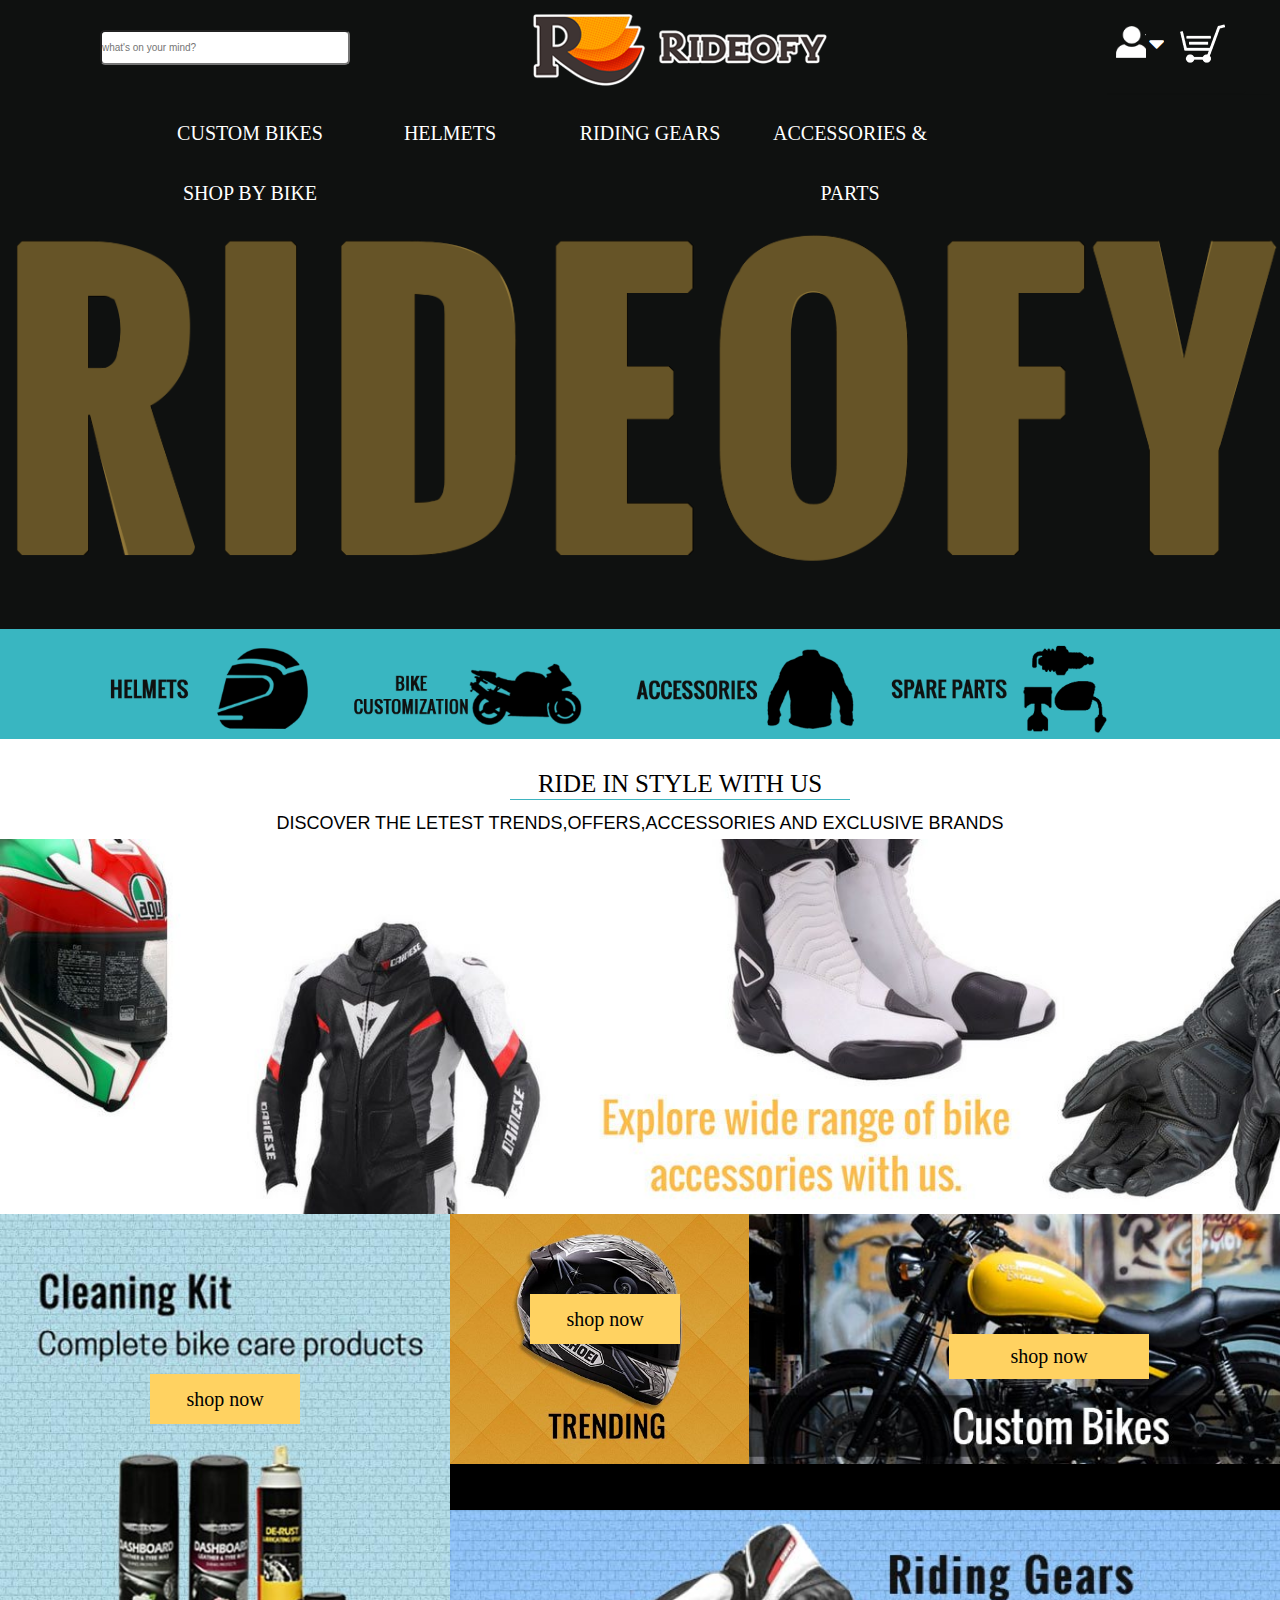
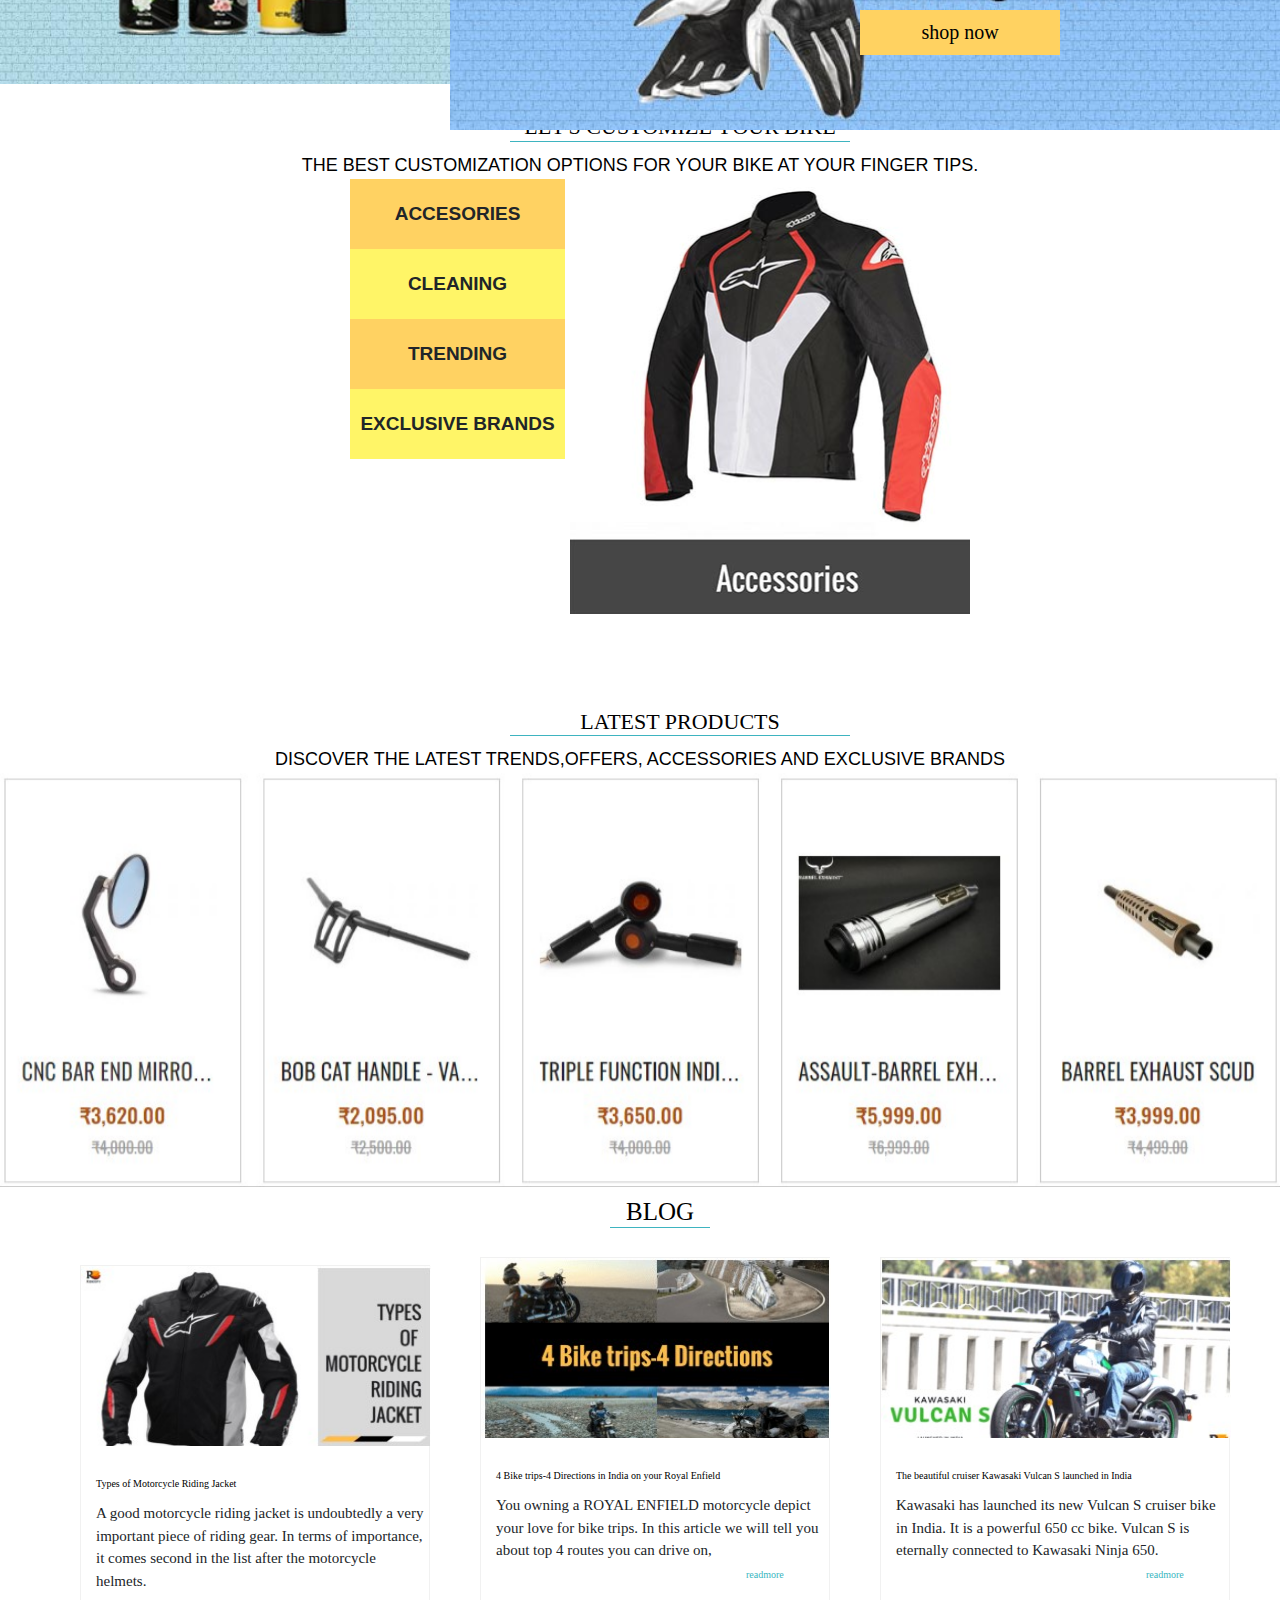
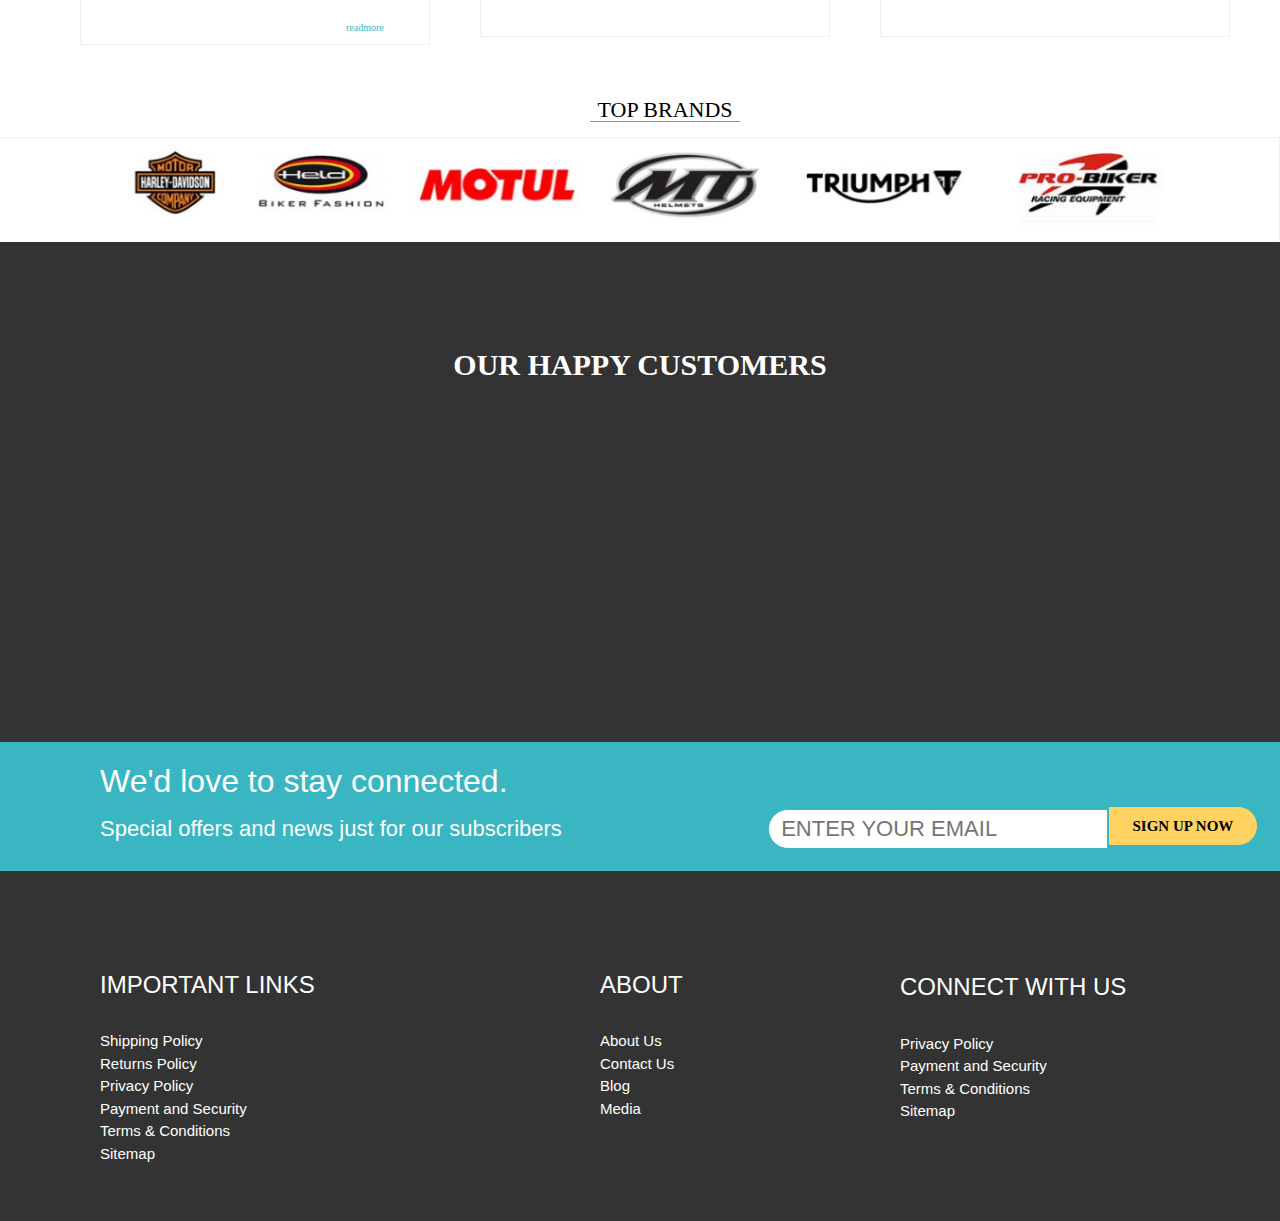
<file: index.html>
<!DOCTYPE html>
<html>
<head>
	<title>Bike Modify</title>
	<link rel="stylesheet" type="text/css" href="important files/bootstrap.min.css">
	<link rel="stylesheet" type="text/css" href="style.css">
	<link rel="stylesheet" type="text/css" href="media.css">


</head>
<body>
<div class="head">
	<input type="text" class="textbox" placeholder="what's on your mind?">
	<img src="imeges/logo.png" align="center" class="logo">
	<img src="imeges/cart.png" class="cart">
</div>
<div class="nav">
		<ul>
			<li>custom bikes
				<ul>
					<li>vardenchi</li>
					<li>in house</li>
				</ul>
			</li>
			<li>helmets
				<ul>
					<li>full face helmets</li>
					<li>open face helmets</li>
					<li>modular helmets</li>
					<li>motorcross helmets</li>

				</ul>
				</li>
			<li>riding gears
				<ul>
					<li>jackets</li>
					<li>eyewear</li>
					<li>riding gloves</li>
					<li>riding pants</li>
					<li>racing suits</li>
					<li>luggages</li>
					<li>knee guards/elbow guards</li>
					<li>riding boots</li>
				</ul>

			</li>
			<li>accessories & parts
				<ul>
					<li>lightings(led's)</li>
					<li>keychains</li>
					<li>t-shirts</li>
					<li>back rests</li>
					<li>stickers</li>
					<li>mugs</li>
					<li>protection accessories</li>
					<li>security(disclock)</li>
					<li>riding camras</li>
					</ul>
			</li>
			<li>shop by bike
				<ul>
					<li>kawasaki</li>
					<li>harley devidson</li>
					<li>royal enfield</li>
					<li>ktm duke & rc</li>
					<li>bajaj</li>
					<li>yamaha</li>
				</ul>
			</li>
			 
		</ul>
	</div>
	<img class="rodify" src="imeges/logo image.png">
	<div class="bluestrip">
		<img src="imeges/helmet image.png" class="img1">
		<img src="imeges/bike image.png" class="img2">
		<img src="imeges/accesories image.png" class="img3">
		<img src="imeges/spare parts image.png" class="img4">
	</div>
	<div class="ride">
		<div class="ridesub1"><h2>ride in style with us</h2></div>
		<div class="ridesub2">discover the letest trends,offers,accessories and exclusive brands</div>
	</div>
	<div id="slider">
		<figure>
			<img src="imeges/1 (1).jpg">
			<img src="imeges/1 (2).jpg">
			<img src="imeges/1 (1).jpg">
		</figure>
	</div>
<div class="box">

	<div class="pbox1"><div class="shop1">shop now</div></div>
	<div class="pbox2"><div class="shop2">shop now</div></div>
	<div class="pbox3"><div class="shop3">shop now</div></div>
	<div class="pbox4"><div class="shop4">shop now</div></div>
</div>
<div class="teg2">
	<div id="subteg2"><h2>LET'S CUSTOMIZE YOUR BIKE</h2></div>
		<div id="subteg3">The best customization options for your bike at your finger tips.</div>
</div>
<div class="acc">
	<ol class="check">
		<li class="check1" id="check1">accesories</li>
		<li class="check2" id="check2">cleaning</li>
		<li class="check1" id="check3">trending</li>
		<li class="check2" id="check4">exclusive brands</li>
	</ol>
	<div class="photobox"></div>
</div>
<div id="teg3">
	<div id="subteg2"><h2>LATEST PRODUCTS</h2></div>
		<div id="subteg3">Discover the latest trends,offers, accessories and exclusive brands</div>
</div>
<div class="imbox">
	<div id="carouselExampleFade" class="carousel slide carousel-fade" data-ride="carousel">
  <div class="carousel-inner">
    <div class="carousel-item active">
      <img src="imeges/a.jpg" class="d-block w-100" alt="...">
    </div>
    <div class="carousel-item">
      <img src="imeges/b.jpg" class="d-block w-100" alt="...">
    </div>
    <div class="carousel-item">
      <img src="imeges/c.jpg" class="d-block w-100" alt="...">
    </div>
  </div>
  <a class="carousel-control-prev" href="#carouselExampleFade" role="button" data-slide="prev">
    <span class="carousel-control-prev-icon" aria-hidden="true"></span>
    <span class="sr-only">Previous</span>
  </a>
  <a class="carousel-control-next" href="#carouselExampleFade" role="button" data-slide="next">
    <span class="carousel-control-next-icon" aria-hidden="true"></span>
    <span class="sr-only">Next</span>
  </a>
</div>
<div class="teg4">
	<div id="subteg4"><h2>blog</h2></div>
	</div>
<div class="blog">
	<div class="art1"><div id="iart1"></div><div id="tart1"><h3><a>Types of Motorcycle Riding Jacket</a></h3>A good motorcycle riding jacket is undoubtedly a very important piece of riding gear. In terms of importance, it comes second in the list after the motorcycle helmets. <br><br>
	<a href="">readmore</a> 
	</div></div>
	<div class="art2"><div id="iart2"></div><div id="tart1"><h3><a>4 Bike trips-4 Directions in India on your Royal Enfield</a></h3>You owning a ROYAL ENFIELD motorcycle depict your love for bike trips. In this article we will tell you about top 4 routes you can drive on,
		<br>
		<a href="">readmore</a> 
	</div></div>
<div class="art3"><div id="iart3"></div><div id="tart1"><h3><a>The beautiful cruiser Kawasaki Vulcan S launched in India</a></h3>Kawasaki has launched its new Vulcan S cruiser bike in India. It is a powerful 650 cc bike. Vulcan S is eternally connected to Kawasaki Ninja 650. 
	<br>
	<a href="">readmore</a> 
	</div>
		</div>
			</div>
<div class="teg4">
	<div id="subteg5"><h2>top brands</h2></div>
</div>
<div id="carouselExampleSlidesOnly" class="carousel slide" data-ride="carousel">
  <div class="carousel-inner">
    <div class="carousel-item active">
        <img src="imeges/brand1.jpg" class="d-block w-100" alt="...">
    </div>
    <div class="carousel-item">
      <img src="imeges/brand2.jpg" class="d-block w-100" alt="...">
    </div>
    <div class="carousel-item">
      <img src="imeges/brand3.jpg" class="d-block w-100" alt="...">
    </div>
    <div class="carousel-item">
      <img src="imeges/brand4.jpg" class="d-block w-100" alt="...">
    </div>
  </div>
</div>

<div class="cust"><br><br>
our happy customers</div>
<div class="pagesign">
	<h2>We'd love to stay connected.</h2>
Special offers and news just for our subscribers
<input type="email" class="footerem" name="" placeholder="  ENTER YOUR EMAIL"><button class="btnfoot">sign up now</button>
</div>
<div class="abt">
	<div class="content">
	<h4>IMPORTANT LINKS</h4><br>
Shipping Policy<br>
Returns Policy<br>
Privacy Policy<br>
Payment and Security<br>
Terms & Conditions<br>
Sitemap<br>
</div>

<div class="content2">
<h4>ABOUT</h4><br>
About Us<br>
Contact Us<br>
Blog<br>
Media<br>
</div>

<div class="content3">
<br>
<h4>CONNECT WITH US</h4>
<br>
Privacy Policy<br>
Payment and Security<br>
Terms & Conditions<br>
Sitemap<br> 
</div>
</div>
</div>
</div>
<script src="important files/jquery.js"></script>
<script src="important files/bootstrap.min.js"></script>

<script type="text/javascript">
	
	$(document).ready(function(){
		
	$('#check1').click(function()
		{	$('#check1').css("background-color","white");
			$('#check4').css("background-color","#fff567");
			$('.photobox').css("background-image","url('imeges/photobox1.png')");

		});

		$('#check2').click(function()
		{
			$('#check2').css("background-color","white");
			$('#check1').css("background-color","#ffd262");
			$('.photobox').css("background-image","url('imeges/photobox2.png')");
		})
		$('#check3').click(function()
		{	
			$('#check3').css("background-color","white");
			$('#check2').css("background-color","#fff567");
			$('.photobox').css("background-image","url('imeges/photobox3.png')");
		})
		$('#check4').click(function()
		{
			$('#check4').css("background-color","white");
			$('#check3').css("background-color","#ffd262");
			$('.photobox').css("background-image","url('imeges/photobox4.png')");
		})
	}); 

</script>
</body>
</html>
</file>
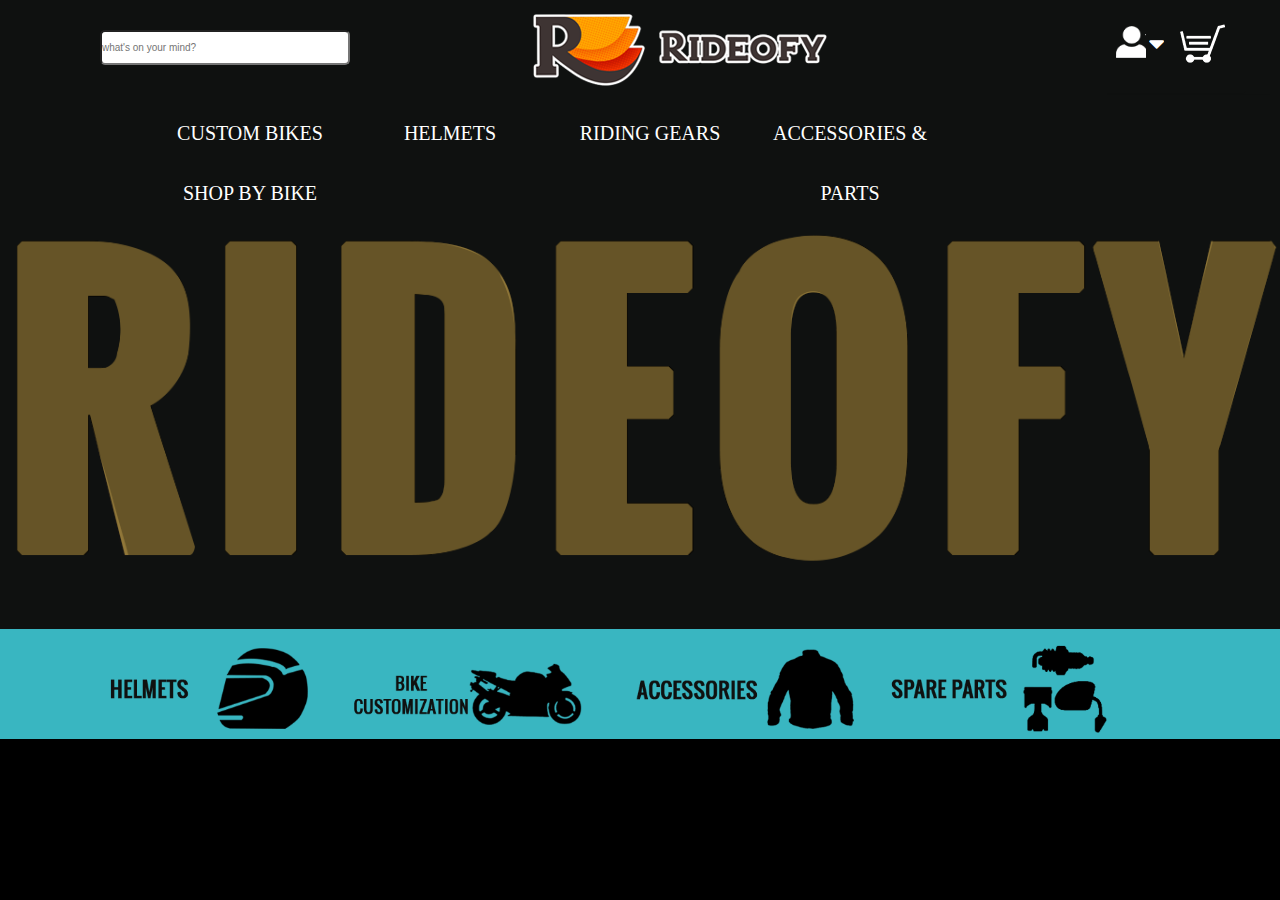
<file: index1.html>
<!DOCTYPE html>
<html>
<head>
	<meta charset="utf-8">
	<title>Bike Modify</title>
	<link rel="stylesheet" type="text/css" href="important files/bootstrap.min.css">
	<link rel="stylesheet" type="text/css" href="style.css">
	<link rel="stylesheet" type="text/css" href="media.css">
</head>
<body>
	<div class="head">
	<input type="text" class="textbox" placeholder="what's on your mind?">
	<img src="imeges/logo.png" align="center" class="logo">
	<img src="imeges/cart.png" class="cart">
</div>
<div class="nav">
		<ul>
			<li>custom bikes
				<ul>
					<li>vardenchi</li>
					<li>in house</li>
				</ul>
			</li>
			<li>helmets
				<ul>
					<li>full face helmets</li>
					<li>open face helmets</li>
					<li>modular helmets</li>
					<li>motorcrosshelmets</li>

				</ul>
				</li>
			<li>riding gears
				<ul>
					<li>jackets</li>
					<li>eyewear</li>
					<li>riding gloves</li>
					<li>riding pants</li>
					<li>racing suits</li>
					<li>luggages</li>
					<li>knee guards/elbow guards</li>
					<li>riding boots</li>
				</ul>

			</li>
			<li>accessories & parts
				<ul>
					<li>lightings(led's)</li>
					<li>keychains</li>
					<li>t-shirts</li>
					<li>back rests</li>
					<li>stickers</li>
					<li>mugs</li>
					<li>protection accessories</li>
					<li>security(disclock)</li>
					<li>riding camras</li>
					</ul>
			</li>
			<li>shop by bike
				<ul>
					<li>kawasaki</li>
					<li>harley devidson</li>
					<li>royal enfield</li>
					<li>ktm duke & rc</li>
					<li>bajaj</li>
					<li>yamaha</li>
				</ul>
			</li>
			 
		</ul>
	</div>
	<img class="rodify" src="imeges/logo image.png">
	<div class="bluestrip">
		<img src="imeges/helmet image.png" class="img1">
		<img src="imeges/bike image.png" class="img2">
		<img src="imeges/accesories image.png" class="img3">
		<img src="imeges/spare parts image.png" class="img4">
	</div>





































	
<script src="important files/jquery.js"></script>
<script src="important files/bootstrap.min.js"></script>

<script type="text/javascript">
	
	$(document).ready(function(){
		
	$('#check1').click(function()
		{	$('#check1').css("background-color","white");
			$('#check4').css("background-color","#fff567");
			$('.photobox').css("background-image","url('imeges/photobox1.png')");

		});

		$('#check2').click(function()
		{
			$('#check2').css("background-color","white");
			$('#check1').css("background-color","#ffd262");
			$('.photobox').css("background-image","url('imeges/photobox2.png')");
		})
		$('#check3').click(function()
		{	
			$('#check3').css("background-color","white");
			$('#check2').css("background-color","#fff567");
			$('.photobox').css("background-image","url('imeges/photobox3.png')");
		})
		$('#check4').click(function()
		{
			$('#check4').css("background-color","white");
			$('#check3').css("background-color","#ffd262");
			$('.photobox').css("background-image","url('imeges/photobox4.png')");
		})
	}); 

</script>
</body>
</html>
</file>
<file: style.css>
*
		{
			margin: 0;
			padding: 0;
			}
		body
		{
			background-color:black;
			font-size: 10px;

		}
		img
		{
			background-size: cover;
		}

		.head
		{
			height: 100px; 
			width: 100%;
			background-color:#0f1110;

		}
		.textbox
		{
			float: left;
			margin-top:30px;
			margin-left:100px; 
			margin-right: 180px;
			height: 35px;
			width: 250px;
			border-radius: 5px;
		}
		.logo
		{
			margin-top: 10px;
		}

		.cart
		{
			float: right;
			margin-right: 10px;
		}
		.nav{
		width: 100%;
		height: 60px;
		background-color:#0f1110;
		color: white;
		text-transform: uppercase;
		position: relative;
		padding: 3px 150px;
		font-size: 20px;

		}
		ul
		{
			float: left;
			position: inherit;
			list-style-type: none;
			font-family:Copperplate Gothic;
		}
		
		ul li
		{
			float: left;
			height: 60px;
			width: 200px;
			line-height: 60px;
			display: block;
			text-align: center;
		}
		ul li:hover
		{
			color:#ffd261;
			transition: 1s all ease;
		}
		
		ul li ul li
	{
		display: none;
		background-color: black;
		font-size: 13px;
		color: white;
		opacity: 0.9;
	}
	ul li:hover ul li 
	{

	display:block;	
		
		
	}
	ul li ul li:hover
	{
		background-color: yellow;
		color: black;
		opacity: 0.6;
	}
	.bluestrip
	{
		height: 110px;
		width: 100%;
		background-color: #39b6c1;
		
	}

	.img1
	{
		margin-top:15px; 
		margin-left: 100px;
		

	}
	.img1:hover
	{
		height: 90px;
		width: 230px;}
	.img2
	{
		margin-top:15px; 
		margin-left: 30px;
	
	}
	.img2:hover
	{
		height: 90px;
		width: 250px;}
	.img3
	{
		margin-top:15px; 
		margin-left: 30px;
	
	}
	.img3:hover
	{
		height: 90px;
		width: 250px;}
	.img4
	{
		margin-top:15px; 
		margin-left: 30px;
	}
	.img4:hover
	{
		height: 90px;
		width: 250px;}
		.ride
		{
			
			height: 100px;
			width: 100%;
			color: black;
			background-color:white;
		
		}
		.ridesub1 h2
		{
			text-align: center;	
			width: 340px;
			color: black;
			margin-left: 510px;
			padding-top: 30px;
			
			font-size:25px;
			border-bottom: 1.5px solid #3eb4c0;
			font-family: oswald;
			text-transform: uppercase;
		
   
		}
		.ridesub2
		{
			color: black;
			text-align: center;
			text-transform: uppercase;
			font-size: 18px;
			margin-top: 10px;
		
		}
		#slider {
	overflow: hidden;
}
#slider figure {
	position: relative;
	width: 500%;
	margin: 0;
	left: 0;
	animation: 20s slider infinite;
}
#slider figure img {
	width: 20%;
	float: left;
}

@keyframes slider {
	0% {
		left: 0;
	}
	25% {
		left: 0%;
	}
	
	50% {
		left: -100%;
	}
	70% {
		left: -100%;
	}
	75% {
		left: -200%;
	}
	95% {
		left: -200%;
	}
	100% {
		left: -200%;
	}
}
	.box
	{
		height: 470px;
		width:100%;

		
	}
	.pbox1
	{
		height: 470px;
		width: 450px;
		background-image: url('imeges/cleaning kit.jpg');
		background-size: cover;
		position: absolute;
	}
	.pbox1:hover,.shop1:hover
	{ 

		background-color: black;
		color: white;
		transition: 1s all ease;
		background-size: 480px;
	}.pbox2:hover,.shop2:hover
	{ 

		background-color: black;
		color: white;
		transition: 1s all ease;
		background-size: 320px;
	}.pbox3:hover,.shop3:hover
	{ 

		background-color: black;
		color: white;
		transition: 1s all ease;
		background-size: 650px;
	}.pbox4:hover,.shop4:hover
	{ 

		background-color: black;
		color: white;
		transition: 1s all ease;
		background-size: 950px;
	}

	.pbox2
	{	height: 250px;
		width: 300px;
		background-image: url('imeges/trending.jpg');
		background-size: cover;
		position: absolute;
		left:450px;
		
	}
	.pbox3
	{
		height: 250px;
		width: 600px;
		background-image: url('imeges/CUSTOM BIKES.jpg');
		background-size: cover;
		position: absolute;
		left:749px;
	}
	.pbox4
	{	
		height: 220px;
		width: 899px;
		background-image: url('imeges/riding gears 2.jpg');
		background-size: cover;
		position: absolute;
		top:1510px;
		left: 450px;
	}
	.shop1
	{
		height: 50px;
		width: 150px;
		text-align: center;
		font-size: 20px;
		font-family: Britannic;
		background-color:#ffd261;
		color: black;
		line-height: 50px;
		position: relative;
		top: 160px;
		left: 150px;
	}
	.shop2
	{
		height: 50px;
		width: 150px;
		text-align: center;
		font-size: 20px;
		font-family: Britannic;
		background-color:#ffd261;
		color: black;
		line-height: 50px;
		position: relative;
		top: 80px;
		left: 80px;
	}
	.shop3
	{
		height: 45px;
		width: 200px;
		text-align: center;
		font-size: 20px;
		font-family: Britannic;
		background-color:#ffd261;
		color: black;
		line-height: 45px;
		position: relative;
		top: 120px;
		left: 200px;
	}
	.shop4
	{
		height: 45px;
		width: 200px;
		text-align: center;
		font-size: 20px;
		font-family: Britannic;
		background-color:#ffd261;
		color: black;
		line-height: 45px;
		position: relative;
		top: 100px;
		left: 410px;
	}
	.teg2
		{
			height: auto;
			width: 100%;
			color: black;
			background-color:white;
			
		}
	#subteg2 h2
		{
			width: 340px;
			color: black;
			margin-left: 510px;
			padding-top: 30px;
			text-align: center;
			font-size:22px;
			border-bottom: 1.5px solid #3eb4c0;
			font-family: oswald;
			text-transform: uppercase;
			margin-bottom: 10px;
   
		}
		#subteg3
		{
			color: black;
			text-align: center;
			text-transform: uppercase;
			font-size: 18px;
			margin-top: 10px;

		
		}
		.acc
		{
			height: 500px;
			width: 100%;
			background-color: white;
			text-transform: uppercase;
			font-size: 19px;
			font-weight: bold;
		}
		.check
		{	
			
			list-style-type: none;
			position: absolute;
			left:350px;
		}
		.check1,.check2
		{
			height: 70px;
			width: 215px;
			line-height: 70px;
			display: block;
			text-align: center;

		}
		.check1:hover,.check2:hover
		{
			background: black;
			color: white;
			border:0.5px solid gray;
			transition: 1s all ease;
		}
		.check1
		{
			background-color: #ffd262;
		}
		.check2
		{
			background-color: #fff567;
		}
		.photobox
		{
			height: 435px;
			width: 400px;
			background-image:url('imeges/photobox1.png');
			position: absolute;
			left: 570px;
			
		}
	
		#teg3
		{
			background-color: white;
		}
	.img
	{
		width: auto;
		height: 350px;
		overflow: hidden;
		margin-top: 50px;
		margin-left: 100px;

	}
	.teg4
	{
		background-color: white;
		height: 50px;
	}
	#subteg4 h2
	{
			width: 100px;
			color: black;
			margin-left: 610px;
			padding-top: 10px;
			text-align: center;
			font-size:25px;
			border-bottom: 1.5px solid #3eb4c0;
			font-family: oswald;
			text-transform: uppercase;
			margin-bottom: 10px;
	}
	.blog
	{
		height: 450px;
		background-color: white;
		padding: 30px;
		font-family:cooper_hewittbook;
	}
	.art1
	{
		height: 380px;
		width: 350px;
		border:1px solid #f1f1f1;
		position: relative;
		margin:0px;
		left: 50px;
		bottom: 2px;
		
	}
	#iart1
	{
		width: 350px;
		height: 180px; 
		margin:px;
		background-image: url('imeges/art1.jpg');
		background-size: cover;
	}
	#tart1
	{
		margin-top: 15px;
		margin-left: 15px;
		height: 150px;
		width: 332px;
		font-size: 15px;
	}
	.art2
	{
		height: 380px;
		width: 350px;
		position: relative;
		border:1px solid #f1f1f1;
		top: -390px;
		left: 450px;
		bottom: 0px;
	}
	
	#iart2
	{
		width: 350px;
		height: 180px; 
		margin:0px;
		background-image: url('imeges/art2.jpg');
		background-size: cover;
	}
	.art3
	{
		height: 380px;
		width: 350px;
		position: relative;
		border:1px solid #f1f1f1;
		top: -770px;
		left: 850px;
		bottom: 0px;
	}
	#iart3	{
		width: 350px;
		height: 180px; 
		margin:0px;
		background-image:url('imeges/art3.jpg');
		background-size: cover;
	}
	#tart1 a
	{
		color: #39b6c1;
		text-decoration: none;
		position: relative;
		left: 250px;
		font-size: 10px;
		

		
	}
	#tart1 a:hover
	{
		text-decoration: underline;
		color: black;
	}
	#tart1 h3 a
	{
		color: black;
		position: relative;
		left: 0px;
	}
	#subteg5 h2
	{
			width: 150px;
			height: 35px;
			color: black;
			margin-left: 590px;
			padding-top: 10px;
			text-align: center;
			font-size:22px;
			border-bottom: 1.5px solid #3eb4c0;
			font-family: oswald;
			text-transform: uppercase;
			margin-bottom: 10px;
	}
	.slider1 {
	overflow: hidden;
	background-color: white;
	
}
.slider figure {
	position: relative;
	height: 150px;
	width: 500%;
	height: 50px;
	margin: 0;
	left: 0;
	animation: 20s sliders infinite;
}

.cust
{
	height: 500px;
	width: auto;
	background-color:#333;
	text-align: center;
	padding: 10px;
	font-size: 30px;
	font-weight: bold;
	color: #fff;
	text-transform: uppercase;
	font-family: oswald;
}
.imbox
	{
		
		width: 100%;
	}
	.pagesign
	{
		padding: 20px;
		padding-left:100px;
		font-size: 22px; 
		background-color: #39b6c1;
		color: #fff;

	}
	.pagesign .footerem
	{
		height: 40px;
		position: relative;
		left: 200px;
		padding-right: 50px; 
		border-radius: 20px 0px 0px 20px;
		border:1px solid #39b6c1;
	}
	.btnfoot
	{	
		height: 40px;
		width: 150px;
		text-transform: uppercase;
		font-weight: bold;
		font-size: 15px;
		font-family: Bahnschrift;
		position: relative;
		top:-5px;
		right: -200px;
		background-color: #ffd261;
		border-radius: 0px 20px 20px 0px;
		border:1px solid #39b6c1;
	}
	.btnfoot:hover
	{
		background-color: black;
		color: white;
	}
	.abt
	{
		overflow: hidden;
		height: 350px;
		width: 100%;
		background-color:#333;
		color: white;
		padding: 100px;
		font-size: 15px;
	}
	.content
	{
		position: absolute;
	}
	.content2
	{
		text-align: left;
		position: absolute;
		left: 600px;
	
	}
	.content3
	{
		text-align: left;
		position: relative;
		top: -20px;
		left: 800px;

	}
	.rodify{
	width: 100%;
	}
</file>
<file: media.css>
@media screen and (max-width: 800px)
{
	.head
		{
			height: 70px; 
			width: auto;
		}
	.textbox
		{
			margin-left:20px; 
			margin-right: 10px;
			margin-top: 20px;
			height: 35px;
			width: 150px;
			font-size: 12px;
		}
	.logo
		{
			width: 30%;
			margin-top:20px ;
			margin-left: 40px;
			
		
		}

	.cart
		{
			float: right;
			margin: 0px;
			width: 22%;	
		}
		.nav{
		width: auto;
		height: 30px;
		background-color:#0f1110;
		color: white;
		text-transform: uppercase;
		position: relative;
		padding: 3px 10px;
		font-size: 7px;

		}
		ul
		{
			float: left;
			position: inherit;
			list-style-type: none;
			font-family:Copperplate Gothic;
		}
		
		ul li
		{
			float: left;
			height: 30px;
			width: 95px;
			line-height: 30px;
			display: block;
			text-align: center;
		}
		ul li:hover
		{
			color:#ffd261;
			transition: 1s all ease;
		}
		
		ul li ul li
	{
		display: none;
		background-color: black;
		font-size: 7px;
		color: white;
		opacity: 0.9;
	}
	ul li:hover ul li 
	{

	display:block;	
		
		
	}
	ul li ul li:hover
	{
		background-color: yellow;
		color: black;
		opacity: 0.6;
	}
	.bluestrip
	{
		height: 70px;
		width: auto;
		background-color: #39b6c1;
		
	}

	.img1
	{
		margin-top:10px; 
		margin-left: 0px;
		height: 40px;
		

	}
	.img1:hover
	{
		height: auto;
		width: 100px;}
	.img2
	{
		margin-top:15px; 
		margin-left: 10px;
		height: 40px;
	
	}
	.img2:hover
	{
		height: auto;
		width: 100px;}
	.img3
	{
		margin-top:15px; 
		margin-left: 10px;
		height: 40px;
	
	}
	.img3:hover
	{
		height: auto;
		width: 100px;}
	.img4
	{
		margin-top:15px; 
		margin-left: 10px;
		height: 40px;
	}
	.img4:hover
	{
		height: auto;
		width: 100px;}


}
</file>
